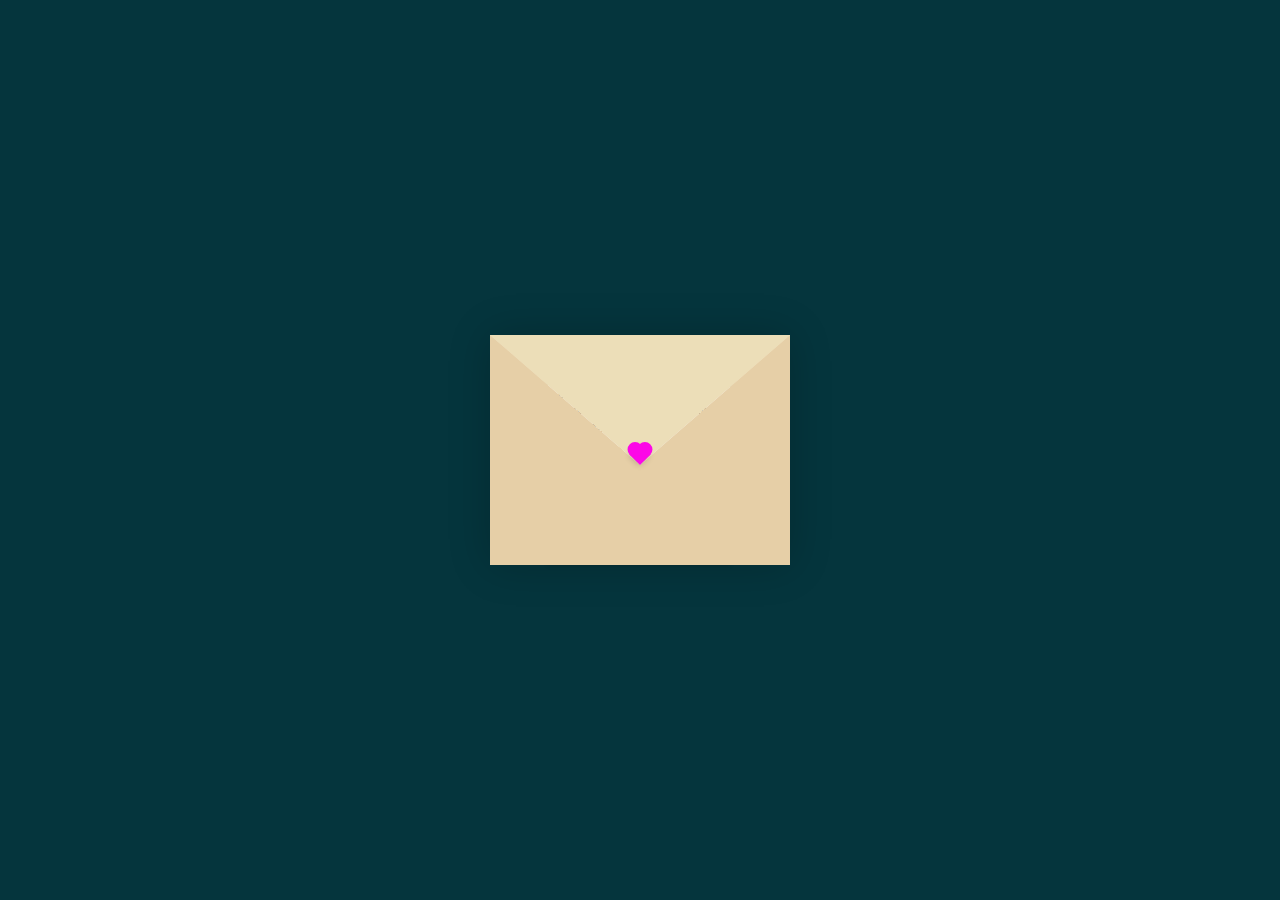
<file: index.html>
<!DOCTYPE html>
<html lang="pt-BR">
<head>
    <meta charset="UTF-8">
    <meta http-equiv="X-UA-Compatible" content="IE=edge">
    <meta name="viewport" content="width=device-width, initial-scale=1.0">
    <title>Flores</title>
    <link rel="stylesheet" href="./style.css">
</head>
<body>
    <div class="container">
        <div class="envelope-wrapper">
            <div class="envelope">
                <div class="letter">
                    <div class="text">
                        <strong>Flores</strong>
                        <p>
                            Das flores, você é a mais bonita. Preparei estas especialmente para você e espero que goste.

                        </p>
                        <a href="flower.html">Clique aqui 😊</a>
                    </div>
                </div>
            </div>
            <div class="heart"></div>
        </div>
    </div>
    <script>
        const envelope = document.querySelector('.envelope-wrapper');
        envelope.addEventListener('click', () => {
            envelope.classList.toggle('flap');
        });
    </script>
</body>
</html>
</file>
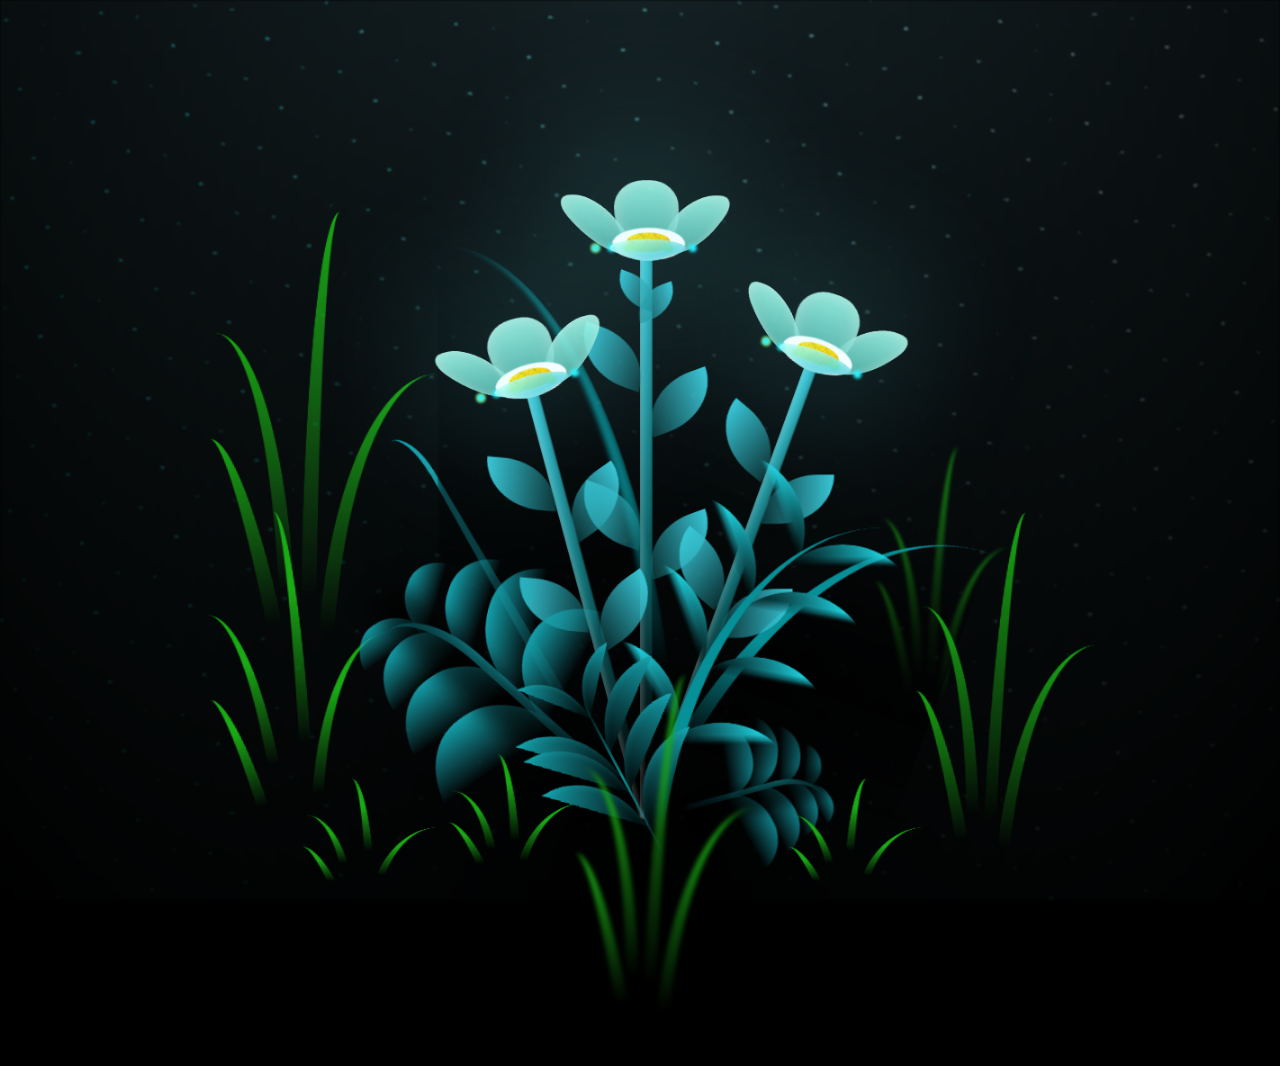
<file: flower.html>
<!DOCTYPE html>
<html lang="en">
<head>
  <meta charset="UTF-8">
  <meta http-equiv="X-UA-Compatible" content="IE=edge">
  <meta name="viewport" content="width=device-width, initial-scale=1.0">
  <link rel="stylesheet" href="css/main.css">
  <link rel="icon" href="img/wave.gif" type="image/x-icon">
  <title>Flores </title>
  <style>
    body {
      margin: 0;
      padding: 0;
      overflow: hidden;
    }
  </style>
</head>

<body class="container">
  <div class="night"></div>
  <div class="flowers">
    <div class="flower flower--1">
      <div class="flower__leafs flower__leafs--1">
        <div class="flower__leaf flower__leaf--1"></div>
        <div class="flower__leaf flower__leaf--2"></div>
        <div class="flower__leaf flower__leaf--3"></div>
        <div class="flower__leaf flower__leaf--4"></div>
        <div class="flower__white-circle"></div>

        <div class="flower__light flower__light--1"></div>
        <div class="flower__light flower__light--2"></div>
        <div class="flower__light flower__light--3"></div>
        <div class="flower__light flower__light--4"></div>
        <div class="flower__light flower__light--5"></div>
        <div class="flower__light flower__light--6"></div>
        <div class="flower__light flower__light--7"></div>
        <div class="flower__light flower__light--8"></div>

      </div>
      <div class="flower__line">
        <div class="flower__line__leaf flower__line__leaf--1"></div>
        <div class="flower__line__leaf flower__line__leaf--2"></div>
        <div class="flower__line__leaf flower__line__leaf--3"></div>
        <div class="flower__line__leaf flower__line__leaf--4"></div>
        <div class="flower__line__leaf flower__line__leaf--5"></div>
        <div class="flower__line__leaf flower__line__leaf--6"></div>
      </div>
    </div>

    <div class="flower flower--2">
      <div class="flower__leafs flower__leafs--2">
        <div class="flower__leaf flower__leaf--1"></div>
        <div class="flower__leaf flower__leaf--2"></div>
        <div class="flower__leaf flower__leaf--3"></div>
        <div class="flower__leaf flower__leaf--4"></div>
        <div class="flower__white-circle"></div>

        <div class="flower__light flower__light--1"></div>
        <div class="flower__light flower__light--2"></div>
        <div class="flower__light flower__light--3"></div>
        <div class="flower__light flower__light--4"></div>
        <div class="flower__light flower__light--5"></div>
        <div class="flower__light flower__light--6"></div>
        <div class="flower__light flower__light--7"></div>
        <div class="flower__light flower__light--8"></div>

      </div>
      <div class="flower__line">
        <div class="flower__line__leaf flower__line__leaf--1"></div>
        <div class="flower__line__leaf flower__line__leaf--2"></div>
        <div class="flower__line__leaf flower__line__leaf--3"></div>
        <div class="flower__line__leaf flower__line__leaf--4"></div>
      </div>
    </div>

    <div class="flower flower--3">
      <div class="flower__leafs flower__leafs--3">
        <div class="flower__leaf flower__leaf--1"></div>
        <div class="flower__leaf flower__leaf--2"></div>
        <div class="flower__leaf flower__leaf--3"></div>
        <div class="flower__leaf flower__leaf--4"></div>
        <div class="flower__white-circle"></div>

        <div class="flower__light flower__light--1"></div>
        <div class="flower__light flower__light--2"></div>
        <div class="flower__light flower__light--3"></div>
        <div class="flower__light flower__light--4"></div>
        <div class="flower__light flower__light--5"></div>
        <div class="flower__light flower__light--6"></div>
        <div class="flower__light flower__light--7"></div>
        <div class="flower__light flower__light--8"></div>

      </div>
      <div class="flower__line">
        <div class="flower__line__leaf flower__line__leaf--1"></div>
        <div class="flower__line__leaf flower__line__leaf--2"></div>
        <div class="flower__line__leaf flower__line__leaf--3"></div>
        <div class="flower__line__leaf flower__line__leaf--4"></div>
      </div>
    </div>

    <div class="grow-ans" style="--d:1.2s">
      <div class="flower__g-long">
        <div class="flower__g-long__top"></div>
        <div class="flower__g-long__bottom"></div>
      </div>
    </div>

    <div class="growing-grass">
      <div class="flower__grass flower__grass--1">
        <div class="flower__grass--top"></div>
        <div class="flower__grass--bottom"></div>
        <div class="flower__grass__leaf flower__grass__leaf--1"></div>
        <div class="flower__grass__leaf flower__grass__leaf--2"></div>
        <div class="flower__grass__leaf flower__grass__leaf--3"></div>
        <div class="flower__grass__leaf flower__grass__leaf--4"></div>
        <div class="flower__grass__leaf flower__grass__leaf--5"></div>
        <div class="flower__grass__leaf flower__grass__leaf--6"></div>
        <div class="flower__grass__leaf flower__grass__leaf--7"></div>
        <div class="flower__grass__leaf flower__grass__leaf--8"></div>
        <div class="flower__grass__overlay"></div>
      </div>
    </div>

    <div class="growing-grass">
      <div class="flower__grass flower__grass--2">
        <div class="flower__grass--top"></div>
        <div class="flower__grass--bottom"></div>
        <div class="flower__grass__leaf flower__grass__leaf--1"></div>
        <div class="flower__grass__leaf flower__grass__leaf--2"></div>
        <div class="flower__grass__leaf flower__grass__leaf--3"></div>
        <div class="flower__grass__leaf flower__grass__leaf--4"></div>
        <div class="flower__grass__leaf flower__grass__leaf--5"></div>
        <div class="flower__grass__leaf flower__grass__leaf--6"></div>
        <div class="flower__grass__leaf flower__grass__leaf--7"></div>
        <div class="flower__grass__leaf flower__grass__leaf--8"></div>
        <div class="flower__grass__overlay"></div>
      </div>
    </div>

    <div class="grow-ans" style="--d:2.4s">
      <div class="flower__g-right flower__g-right--1">
        <div class="leaf"></div>
      </div>
    </div>

    <div class="grow-ans" style="--d:2.8s">
      <div class="flower__g-right flower__g-right--2">
        <div class="leaf"></div>
      </div>
    </div>

    <div class="grow-ans" style="--d:2.8s">
      <div class="flower__g-front">
        <div class="flower__g-front__leaf-wrapper flower__g-front__leaf-wrapper--1">
          <div class="flower__g-front__leaf"></div>
        </div>
        <div class="flower__g-front__leaf-wrapper flower__g-front__leaf-wrapper--2">
          <div class="flower__g-front__leaf"></div>
        </div>
        <div class="flower__g-front__leaf-wrapper flower__g-front__leaf-wrapper--3">
          <div class="flower__g-front__leaf"></div>
        </div>
        <div class="flower__g-front__leaf-wrapper flower__g-front__leaf-wrapper


        --4">
          <div class="flower__g-front__leaf"></div>
        </div>
        <div class="flower__g-front__leaf-wrapper flower__g-front__leaf-wrapper--5">
          <div class="flower__g-front__leaf"></div>
        </div>
        <div class="flower__g-front__leaf-wrapper flower__g-front__leaf-wrapper--6">
          <div class="flower__g-front__leaf"></div>
        </div>
        <div class="flower__g-front__leaf-wrapper flower__g-front__leaf-wrapper--7">
          <div class="flower__g-front__leaf"></div>
        </div>
        <div class="flower__g-front__leaf-wrapper flower__g-front__leaf-wrapper--8">
          <div class="flower__g-front__leaf"></div>
        </div>
        <div class="flower__g-front__line"></div>
      </div>
    </div>

    <div class="grow-ans" style="--d:3.2s">
      <div class="flower__g-fr">
        <div class="leaf"></div>
        <div class="flower__g-fr__leaf flower__g-fr__leaf--1"></div>
        <div class="flower__g-fr__leaf flower__g-fr__leaf--2"></div>
        <div class="flower__g-fr__leaf flower__g-fr__leaf--3"></div>
        <div class="flower__g-fr__leaf flower__g-fr__leaf--4"></div>
        <div class="flower__g-fr__leaf flower__g-fr__leaf--5"></div>
        <div class="flower__g-fr__leaf flower__g-fr__leaf--6"></div>
        <div class="flower__g-fr__leaf flower__g-fr__leaf--7"></div>
        <div class="flower__g-fr__leaf flower__g-fr__leaf--8"></div>
      </div>
    </div>

    <div class="long-g long-g--0">
      <div class="grow-ans" style="--d:3s">
        <div class="leaf leaf--0"></div>
      </div>
      <div class="grow-ans" style="--d:2.2s">
        <div class="leaf leaf--1"></div>
      </div>
      <div class="grow-ans" style="--d:3.4s">
        <div class="leaf leaf--2"></div>
      </div>
      <div class="grow-ans" style="--d:3.6s">
        <div class="leaf leaf--3"></div>
      </div>
    </div>

    <div class="long-g long-g--1">
      <div class="grow-ans" style="--d:3.6s">
        <div class="leaf leaf--0"></div>
      </div>
      <div class="grow-ans" style="--d:3.8s">
        <div class="leaf leaf--1"></div>
      </div>
      <div class="grow-ans" style="--d:4s">
        <div class="leaf leaf--2"></div>
      </div>
      <div class="grow-ans" style="--d:4.2s">
        <div class="leaf leaf--3"></div>
      </div>
    </div>

    <div class="long-g long-g--2">
      <div class="grow-ans" style="--d:4s">
        <div class="leaf leaf--0"></div>
      </div>
      <div class="grow-ans" style="--d:4.2s">
        <div class="leaf leaf--1"></div>
      </div>
      <div class="grow-ans" style="--d:4.4s">
        <div class="leaf leaf--2"></div>
      </div>
      <div class="grow-ans" style="--d:4.6s">
        <div class="leaf leaf--3"></div>
      </div>
    </div>

    <div class="long-g long-g--3">
      <div class="grow-ans" style="--d:4s">
        <div class="leaf leaf--0"></div>
      </div>
      <div class="grow-ans" style="--d:4.2s">
        <div class="leaf leaf--1"></div>
      </div>
      <div class="grow-ans" style="--d:3s">
        <div class="leaf leaf--2"></div>
      </div>
      <div class="grow-ans" style="--d:3.6s">
        <div class="leaf leaf--3"></div>
      </div>
    </div>

    <div class="long-g long-g--4">
      <div class="grow-ans" style="--d:4s">
        <div class="leaf leaf--0"></div>
      </div>
      <div class="grow-ans" style="--d:4.2s">
        <div class="leaf leaf--1"></div>
      </div>
      <div class="grow-ans" style="--d:3s">
        <div class="leaf leaf--2"></div>
      </div>
      <div class="grow-ans" style="--d:3.6s">
        <div class="leaf leaf--3"></div>
      </div>
    </div>

    <div class="long-g long-g--5">
      <div class="grow-ans" style="--d:4s">
        <div class="leaf leaf--0"></div>
      </div>
      <div class="grow-ans" style="--d:4.2s">
        <div class="leaf leaf--1"></div>
      </div>
      <div class="grow-ans" style="--d:3s">
        <div class="leaf leaf--2"></div>
      </div>
      <div class="grow-ans" style="--d:3.6s">
        <div class="leaf leaf--3"></div>
      </div>
    </div>

    <div class="long-g long-g--6">
      <div class="grow-ans" style="--d:4.2s">
        <div class="leaf leaf--0"></div>
      </div>
      <div class="grow-ans" style="--d:4.4s">
        <div class="leaf leaf--1"></div>
      </div>
      <div class="grow-ans" style="--d:4.6s">
        <div class="leaf leaf--2"></div>
      </div>
      <div class="grow-ans" style="--d:4.8s">
        <div class="leaf leaf--3"></div>
      </div>
    </div>

    <div class="long-g long-g--7">
      <div class="grow-ans" style="--d:3s">
        <div class="leaf leaf--0"></div>
      </div>
      <div class="grow-ans" style="--d:3.2s">
        <div class="leaf leaf--1"></div>
      </div>
      <div class="grow-ans" style="--d:3.5s">
        <div class="leaf leaf--2"></div>
      </div>
      <div class="grow-ans" style="--d:3.6s">
        <div class="leaf leaf--3"></div>
      </div>
    </div>
  </div>

  <!-- Início do áudio -->
  <audio id="background-music" autoplay loop>
    <source src="./flo.mp3" type="audio/mp3">
    Audio nao suportado
  </audio>
  <!-- Fim do áudio -->

  <script src="main.js"></script>
</body>
</html>
</file>
<file: style.css>
:root{
    --primary: #fff;
    --bg-color: rgb(5, 53, 61);
    --bg-envelope-color: #f5edd1;
    --envelope-tab: #ecdeb8;
    --envelope-cover: #e6cfa7;
    --shadow-color: rgba(0, 0, 0, 0.2);
    --txt-color: #444;
    --heart-color: rgb(252, 8, 231);
  }
  body{
    margin: 0;
    padding: 0;
    box-sizing: border-box;
    background: var(--bg-color);
    display: flex;
    align-items: center;
    justify-content: center;
  }
  .container {
    height: 100vh;
    display: grid;
    place-items: center;
  }
  .container > .envelope-wrapper {
    background: var(--bg-envelope-color);
    box-shadow: 0 0 40px var(--shadow-color);
  }
  .envelope-wrapper > .envelope {
    position: relative;
    width: 300px;
    height: 230px;
  }
  .envelope-wrapper > .envelope::before {
    content: "";
    position: absolute;
    top: 0;
    z-index: 2;
    border-top: 130px solid var(--envelope-tab);
    border-right: 150px solid transparent;
    border-left: 150px solid transparent;
    transform-origin: top;
    transition: all 0.5s ease-in-out 0.7s;
  }
  .envelope-wrapper > .envelope::after {
    content: "";
    position: absolute;
    z-index: 2;
    width: 0px;
    height: 0px;
    border-top: 130px solid transparent;
    border-right: 150px solid var(--envelope-cover);
    border-bottom: 100px solid var(--envelope-cover);
    border-left: 150px solid var(--envelope-cover);
  }
  .envelope > .letter {
    position: absolute;
    right: 20%;
    bottom: 0;
    width: 54%;
    height: 80%;
    background: var(--primary);
    text-align: center;
    transition: all 1s ease-in-out;
    box-shadow: 0 0 5px var(--shadow-color);
    padding: 20px 10px;
  }
  
  .envelope > .letter > .text {
    font-family: 'Gill Sans', 'Gill Sans MT', Calibri, 'Trebuchet MS', sans-serif;
    color: var(--txt-color);
    text-align: left;
    font-size: 10px;
  }
  .heart {
    position: absolute;
    top: 50%;
    left: 50%;
    width: 15px;
    height: 15px;
    background: var(--heart-color);
    z-index: 2;
    transform: translate(-50%, -20%) rotate(45deg);
    transition: transform 0.5s ease-in-out 1s;
    box-shadow: 0 1px 6px var(--shadow-color);
    cursor: pointer;
  }
  .heart:before, 
  .heart:after {
    content: "";
    position: absolute;
    width: 15px;
    height: 15px;
    background-color: var(--heart-color);
    border-radius: 50%;
  }
  .heart:before {
    top: -7.5px;
  }
  .heart:after {
    right: 7.5px;
  }
  .flap > .envelope:before {
    transform: rotateX(180deg);
    z-index: 0;
  }
  .flap > .envelope > .letter {
    bottom: 100px;
    transform: scale(1.5);
    transition-delay: 1s;
    overflow-y: auto;
    transform: translate(0, 0) scale(1.5); /* aumenta o tamanho da carta ao abrir o envelope */
    z-index: 6;
  
  }
  
  .flap > .heart {
    transform: rotate(90deg);
    transition-delay: 0.4s;
    
  }

  .letter {
    background-color: #fff;
    padding: 20px;
    text-align: justify;
    font-family: Arial, sans-serif;
    font-size: 12px;
    line-height: 1.6;
    height: 100%; /* define a altura da carta */
    overflow-y: auto; /* adiciona uma barra de rolagem vertical */
  
    
  }

  .flap > .letter {
    transform: translateY(-200%); /* move a carta totalmente para fora do envelope */
    z-index: 5;
}
</file>
<file: css/main.css>
*,
*::after,
*::before {
  padding: 0;
  margin: 0;
  box-sizing: border-box;
}

:root {
  --dark-color: #000;
}

body {
  display: flex;
  align-items: flex-end;
  justify-content: center;
  min-height: 100vh;
  background-color: var(--dark-color);
  overflow: hidden;
  perspective: 1000px;
}

.night {
  position: fixed;
  left: 50%;
  top: 0;
  transform: translateX(-50%);
  width: 100%;
  height: 100%;
  filter: blur(0.1vmin);
  background-image: radial-gradient(ellipse at top, transparent 0%, var(--dark-color)), radial-gradient(ellipse at bottom, var(--dark-color), rgba(145, 233, 255, 0.2)), repeating-linear-gradient(220deg, rgb(0, 0, 0) 0px, rgb(0, 0, 0) 19px, transparent 19px, transparent 22px), repeating-linear-gradient(189deg, rgb(0, 0, 0) 0px, rgb(0, 0, 0) 19px, transparent 19px, transparent 22px), repeating-linear-gradient(148deg, rgb(0, 0, 0) 0px, rgb(0, 0, 0) 19px, transparent 19px, transparent 22px), linear-gradient(90deg, rgb(0, 255, 250), rgb(240, 240, 240));
}

.flowers {
  position: relative;
  transform: scale(0.9);
}

.flower {
  position: absolute;
  bottom: 10vmin;
  transform-origin: bottom center;
  z-index: 10;
  --fl-speed: 0.8s;
}
.flower--1 {
  -webkit-animation: moving-flower-1 4s linear infinite;
          animation: moving-flower-1 4s linear infinite;
}
.flower--1 .flower__line {
  height: 70vmin;
  -webkit-animation-delay: 0.3s;
          animation-delay: 0.3s;
}
.flower--1 .flower__line__leaf--1 {
  -webkit-animation: blooming-leaf-right var(--fl-speed) 1.6s backwards;
          animation: blooming-leaf-right var(--fl-speed) 1.6s backwards;
}
.flower--1 .flower__line__leaf--2 {
  -webkit-animation: blooming-leaf-right var(--fl-speed) 1.4s backwards;
          animation: blooming-leaf-right var(--fl-speed) 1.4s backwards;
}
.flower--1 .flower__line__leaf--3 {
  -webkit-animation: blooming-leaf-left var(--fl-speed) 1.2s backwards;
          animation: blooming-leaf-left var(--fl-speed) 1.2s backwards;
}
.flower--1 .flower__line__leaf--4 {
  -webkit-animation: blooming-leaf-left var(--fl-speed) 1s backwards;
          animation: blooming-leaf-left var(--fl-speed) 1s backwards;
}
.flower--1 .flower__line__leaf--5 {
  -webkit-animation: blooming-leaf-right var(--fl-speed) 1.8s backwards;
          animation: blooming-leaf-right var(--fl-speed) 1.8s backwards;
}
.flower--1 .flower__line__leaf--6 {
  -webkit-animation: blooming-leaf-left var(--fl-speed) 2s backwards;
          animation: blooming-leaf-left var(--fl-speed) 2s backwards;
}
.flower--2 {
  left: 50%;
  transform: rotate(20deg);
  -webkit-animation: moving-flower-2 4s linear infinite;
          animation: moving-flower-2 4s linear infinite;
}
.flower--2 .flower__line {
  height: 60vmin;
  -webkit-animation-delay: 0.6s;
          animation-delay: 0.6s;
}
.flower--2 .flower__line__leaf--1 {
  -webkit-animation: blooming-leaf-right var(--fl-speed) 1.9s backwards;
          animation: blooming-leaf-right var(--fl-speed) 1.9s backwards;
}
.flower--2 .flower__line__leaf--2 {
  -webkit-animation: blooming-leaf-right var(--fl-speed) 1.7s backwards;
          animation: blooming-leaf-right var(--fl-speed) 1.7s backwards;
}
.flower--2 .flower__line__leaf--3 {
  -webkit-animation: blooming-leaf-left var(--fl-speed) 1.5s backwards;
          animation: blooming-leaf-left var(--fl-speed) 1.5s backwards;
}
.flower--2 .flower__line__leaf--4 {
  -webkit-animation: blooming-leaf-left var(--fl-speed) 1.3s backwards;
          animation: blooming-leaf-left var(--fl-speed) 1.3s backwards;
}
.flower--3 {
  left: 50%;
  transform: rotate(-15deg);
  -webkit-animation: moving-flower-3 4s linear infinite;
          animation: moving-flower-3 4s linear infinite;
}
.flower--3 .flower__line {
  -webkit-animation-delay: 0.9s;
          animation-delay: 0.9s;
}
.flower--3 .flower__line__leaf--1 {
  -webkit-animation: blooming-leaf-right var(--fl-speed) 2.5s backwards;
          animation: blooming-leaf-right var(--fl-speed) 2.5s backwards;
}
.flower--3 .flower__line__leaf--2 {
  -webkit-animation: blooming-leaf-right var(--fl-speed) 2.3s backwards;
          animation: blooming-leaf-right var(--fl-speed) 2.3s backwards;
}
.flower--3 .flower__line__leaf--3 {
  -webkit-animation: blooming-leaf-left var(--fl-speed) 2.1s backwards;
          animation: blooming-leaf-left var(--fl-speed) 2.1s backwards;
}
.flower--3 .flower__line__leaf--4 {
  -webkit-animation: blooming-leaf-left var(--fl-speed) 1.9s backwards;
          animation: blooming-leaf-left var(--fl-speed) 1.9s backwards;
}
.flower__leafs {
  position: relative;
  -webkit-animation: blooming-flower 2s backwards;
          animation: blooming-flower 2s backwards;
}
.flower__leafs--1 {
  -webkit-animation-delay: 1.1s;
          animation-delay: 1.1s;
}
.flower__leafs--2 {
  -webkit-animation-delay: 1.4s;
          animation-delay: 1.4s;
}
.flower__leafs--3 {
  -webkit-animation-delay: 1.7s;
          animation-delay: 1.7s;
}
.flower__leafs::after {
  content: "";
  position: absolute;
  left: 0;
  top: 0;
  transform: translate(-50%, -100%);
  width: 8vmin;
  height: 8vmin;
  background-color: #6bf0ff;
  filter: blur(10vmin);
}
.flower__leaf {
  position: absolute;
  bottom: 0;
  left: 50%;
  width: 8vmin;
  height: 11vmin;
  border-radius: 51% 49% 47% 53%/44% 45% 55% 69%;
  background-color: #a7ffee;
  background-image: linear-gradient(to top, #54b8aa, #a7ffee);
  transform-origin: bottom center;
  opacity: 0.9;
  box-shadow: inset 0 0 2vmin rgba(255, 255, 255, 0.5);
}
.flower__leaf--1 {
  transform: translate(-10%, 1%) rotateY(40deg) rotateX(-50deg);
}
.flower__leaf--2 {
  transform: translate(-50%, -4%) rotateX(40deg);
}
.flower__leaf--3 {
  transform: translate(-90%, 0%) rotateY(45deg) rotateX(50deg);
}
.flower__leaf--4 {
  width: 8vmin;
  height: 8vmin;
  transform-origin: bottom left;
  border-radius: 4vmin 10vmin 4vmin 4vmin;
  transform: translate(0%, 18%) rotateX(70deg) rotate(-43deg);
  background-image: linear-gradient(to top, #39c6d6, #a7ffee);
  z-index: 1;
  opacity: 0.8;
}
.flower__white-circle {
  position: absolute;
  left: -3.5vmin;
  top: -3vmin;
  width: 9vmin;
  height: 4vmin;
  border-radius: 50%;
  background-color: #fff;
}
.flower__white-circle::after {
  content: "";
  position: absolute;
  left: 50%;
  top: 45%;
  transform: translate(-50%, -50%);
  width: 60%;
  height: 60%;
  border-radius: inherit;
  background-image: repeating-linear-gradient(135deg, rgba(0, 0, 0, 0.03) 0px, rgba(0, 0, 0, 0.03) 1px, transparent 1px, transparent 12px), repeating-linear-gradient(45deg, rgba(0, 0, 0, 0.03) 0px, rgba(0, 0, 0, 0.03) 1px, transparent 1px, transparent 12px), repeating-linear-gradient(67.5deg, rgba(0, 0, 0, 0.03) 0px, rgba(0, 0, 0, 0.03) 1px, transparent 1px, transparent 12px), repeating-linear-gradient(135deg, rgba(0, 0, 0, 0.03) 0px, rgba(0, 0, 0, 0.03) 1px, transparent 1px, transparent 12px), repeating-linear-gradient(45deg, rgba(0, 0, 0, 0.03) 0px, rgba(0, 0, 0, 0.03) 1px, transparent 1px, transparent 12px), repeating-linear-gradient(112.5deg, rgba(0, 0, 0, 0.03) 0px, rgba(0, 0, 0, 0.03) 1px, transparent 1px, transparent 12px), repeating-linear-gradient(112.5deg, rgba(0, 0, 0, 0.03) 0px, rgba(0, 0, 0, 0.03) 1px, transparent 1px, transparent 12px), repeating-linear-gradient(45deg, rgba(0, 0, 0, 0.03) 0px, rgba(0, 0, 0, 0.03) 1px, transparent 1px, transparent 12px), repeating-linear-gradient(22.5deg, rgba(0, 0, 0, 0.03) 0px, rgba(0, 0, 0, 0.03) 1px, transparent 1px, transparent 12px), repeating-linear-gradient(45deg, rgba(0, 0, 0, 0.03) 0px, rgba(0, 0, 0, 0.03) 1px, transparent 1px, transparent 12px), repeating-linear-gradient(22.5deg, rgba(0, 0, 0, 0.03) 0px, rgba(0, 0, 0, 0.03) 1px, transparent 1px, transparent 12px), repeating-linear-gradient(135deg, rgba(0, 0, 0, 0.03) 0px, rgba(0, 0, 0, 0.03) 1px, transparent 1px, transparent 12px), repeating-linear-gradient(157.5deg, rgba(0, 0, 0, 0.03) 0px, rgba(0, 0, 0, 0.03) 1px, transparent 1px, transparent 12px), repeating-linear-gradient(67.5deg, rgba(0, 0, 0, 0.03) 0px, rgba(0, 0, 0, 0.03) 1px, transparent 1px, transparent 12px), repeating-linear-gradient(67.5deg, rgba(0, 0, 0, 0.03) 0px, rgba(0, 0, 0, 0.03) 1px, transparent 1px, transparent 12px), linear-gradient(90deg, rgb(255, 235, 18), rgb(255, 206, 0));
}
.flower__line {
  height: 55vmin;
  width: 1.5vmin;
  background-image: linear-gradient(to left, rgba(0, 0, 0, 0.2), transparent, rgba(255, 255, 255, 0.2)), linear-gradient(to top, transparent 10%, #14757a, #39c6d6);
  box-shadow: inset 0 0 2px rgba(0, 0, 0, 0.5);
  -webkit-animation: grow-flower-tree 4s backwards;
          animation: grow-flower-tree 4s backwards;
}
.flower__line__leaf {
  --w: 7vmin;
  --h: calc(var(--w) + 2vmin);
  position: absolute;
  top: 20%;
  left: 90%;
  width: var(--w);
  height: var(--h);
  border-top-right-radius: var(--h);
  border-bottom-left-radius: var(--h);
  background-image: linear-gradient(to top, rgba(20, 117, 122, 0.4), #39c6d6);
}
.flower__line__leaf--1 {
  transform: rotate(70deg) rotateY(30deg);
}
.flower__line__leaf--2 {
  top: 45%;
  transform: rotate(70deg) rotateY(30deg);
}
.flower__line__leaf--3, .flower__line__leaf--4, .flower__line__leaf--6 {
  border-top-right-radius: 0;
  border-bottom-left-radius: 0;
  border-top-left-radius: var(--h);
  border-bottom-right-radius: var(--h);
  left: -460%;
  top: 12%;
  transform: rotate(-70deg) rotateY(30deg);
}
.flower__line__leaf--4 {
  top: 40%;
}
.flower__line__leaf--5 {
  top: 0;
  transform-origin: left;
  transform: rotate(70deg) rotateY(30deg) scale(0.6);
}
.flower__line__leaf--6 {
  top: -2%;
  left: -450%;
  transform-origin: right;
  transform: rotate(-70deg) rotateY(30deg) scale(0.6);
}
.flower__light {
  position: absolute;
  bottom: 0vmin;
  width: 1vmin;
  height: 1vmin;
  background-color: rgb(255, 251, 0);
  border-radius: 50%;
  filter: blur(0.2vmin);
  -webkit-animation: light-ans 4s linear infinite backwards;
          animation: light-ans 4s linear infinite backwards;
}
.flower__light:nth-child(odd) {
  background-color: #23f0ff;
}
.flower__light--1 {
  left: -2vmin;
  -webkit-animation-delay: 1s;
          animation-delay: 1s;
}
.flower__light--2 {
  left: 3vmin;
  -webkit-animation-delay: 0.5s;
          animation-delay: 0.5s;
}
.flower__light--3 {
  left: -6vmin;
  -webkit-animation-delay: 0.3s;
          animation-delay: 0.3s;
}
.flower__light--4 {
  left: 6vmin;
  -webkit-animation-delay: 0.9s;
          animation-delay: 0.9s;
}
.flower__light--5 {
  left: -1vmin;
  -webkit-animation-delay: 1.5s;
          animation-delay: 1.5s;
}
.flower__light--6 {
  left: -4vmin;
  -webkit-animation-delay: 3s;
          animation-delay: 3s;
}
.flower__light--7 {
  left: 3vmin;
  -webkit-animation-delay: 2s;
          animation-delay: 2s;
}
.flower__light--8 {
  left: -6vmin;
  -webkit-animation-delay: 3.5s;
          animation-delay: 3.5s;
}
.flower__grass {
  --c: #159faa;
  --line-w: 1.5vmin;
  position: absolute;
  bottom: 12vmin;
  left: -7vmin;
  display: flex;
  flex-direction: column;
  align-items: flex-end;
  z-index: 20;
  transform-origin: bottom center;
  transform: rotate(-48deg) rotateY(40deg);
}
.flower__grass--1 {
  -webkit-animation: moving-grass 2s linear infinite;
          animation: moving-grass 2s linear infinite;
}
.flower__grass--2 {
  left: 2vmin;
  bottom: 10vmin;
  transform: scale(0.5) rotate(75deg) rotateX(10deg) rotateY(-200deg);
  opacity: 0.8;
  z-index: 0;
  -webkit-animation: moving-grass--2 1.5s linear infinite;
          animation: moving-grass--2 1.5s linear infinite;
}
.flower__grass--top {
  width: 7vmin;
  height: 10vmin;
  border-top-right-radius: 100%;
  border-right: var(--line-w) solid var(--c);
  transform-origin: bottom center;
  transform: rotate(-2deg);
}
.flower__grass--bottom {
  margin-top: -2px;
  width: var(--line-w);
  height: 25vmin;
  background-image: linear-gradient(to top, transparent, var(--c));
}
.flower__grass__leaf {
  --size: 10vmin;
  position: absolute;
  width: calc(var(--size) * 2.1);
  height: var(--size);
  border-top-left-radius: var(--size);
  border-top-right-radius: var(--size);
  background-image: linear-gradient(to top, transparent, transparent 30%, var(--c));
  z-index: 100;
}
.flower__grass__leaf--1 {
  top: -6%;
  left: 30%;
  --size: 6vmin;
  transform: rotate(-20deg);
  -webkit-animation: growing-grass-ans--1 2s 2.6s backwards;
          animation: growing-grass-ans--1 2s 2.6s backwards;
}
@-webkit-keyframes growing-grass-ans--1 {
  0% {
    transform-origin: bottom left;
    transform: rotate(-20deg) scale(0);
  }
}
@keyframes growing-grass-ans--1 {
  0% {
    transform-origin: bottom left;
    transform: rotate(-20deg) scale(0);
  }
}
.flower__grass__leaf--2 {
  top: -5%;
  left: -110%;
  --size: 6vmin;
  transform: rotate(10deg);
  -webkit-animation: growing-grass-ans--2 2s 2.4s linear backwards;
          animation: growing-grass-ans--2 2s 2.4s linear backwards;
}
@-webkit-keyframes growing-grass-ans--2 {
  0% {
    transform-origin: bottom right;
    transform: rotate(10deg) scale(0);
  }
}
@keyframes growing-grass-ans--2 {
  0% {
    transform-origin: bottom right;
    transform: rotate(10deg) scale(0);
  }
}
.flower__grass__leaf--3 {
  top: 5%;
  left: 60%;
  --size: 8vmin;
  transform: rotate(-18deg) rotateX(-20deg);
  -webkit-animation: growing-grass-ans--3 2s 2.2s linear backwards;
          animation: growing-grass-ans--3 2s 2.2s linear backwards;
}
@-webkit-keyframes growing-grass-ans--3 {
  0% {
    transform-origin: bottom left;
    transform: rotate(-18deg) rotateX(-20deg) scale(0);
  }
}
@keyframes growing-grass-ans--3 {
  0% {
    transform-origin: bottom left;
    transform: rotate(-18deg) rotateX(-20deg) scale(0);
  }
}
.flower__grass__leaf--4 {
  top: 6%;
  left: -135%;
  --size: 8vmin;
  transform: rotate(2deg);
  -webkit-animation: growing-grass-ans--4 2s 2s linear backwards;
          animation: growing-grass-ans--4 2s 2s linear backwards;
}
@-webkit-keyframes growing-grass-ans--4 {
  0% {
    transform-origin: bottom right;
    transform: rotate(2deg) scale(0);
  }
}
@keyframes growing-grass-ans--4 {
  0% {
    transform-origin: bottom right;
    transform: rotate(2deg) scale(0);
  }
}
.flower__grass__leaf--5 {
  top: 20%;
  left: 60%;
  --size: 10vmin;
  transform: rotate(-24deg) rotateX(-20deg);
  -webkit-animation: growing-grass-ans--5 2s 1.8s linear backwards;
          animation: growing-grass-ans--5 2s 1.8s linear backwards;
}
@-webkit-keyframes growing-grass-ans--5 {
  0% {
    transform-origin: bottom left;
    transform: rotate(-24deg) rotateX(-20deg) scale(0);
  }
}
@keyframes growing-grass-ans--5 {
  0% {
    transform-origin: bottom left;
    transform: rotate(-24deg) rotateX(-20deg) scale(0);
  }
}
.flower__grass__leaf--6 {
  top: 22%;
  left: -180%;
  --size: 10vmin;
  transform: rotate(10deg);
  -webkit-animation: growing-grass-ans--6 2s 1.6s linear backwards;
          animation: growing-grass-ans--6 2s 1.6s linear backwards;
}
@-webkit-keyframes growing-grass-ans--6 {
  0% {
    transform-origin: bottom right;
    transform: rotate(10deg) scale(0);
  }
}
@keyframes growing-grass-ans--6 {
  0% {
    transform-origin: bottom right;
    transform: rotate(10deg) scale(0);
  }
}
.flower__grass__leaf--7 {
  top: 39%;
  left: 70%;
  --size: 10vmin;
  transform: rotate(-10deg);
  -webkit-animation: growing-grass-ans--7 2s 1.4s linear backwards;
          animation: growing-grass-ans--7 2s 1.4s linear backwards;
}
@-webkit-keyframes growing-grass-ans--7 {
  0% {
    transform-origin: bottom left;
    transform: rotate(-10deg) scale(0);
  }
}
@keyframes growing-grass-ans--7 {
  0% {
    transform-origin: bottom left;
    transform: rotate(-10deg) scale(0);
  }
}
.flower__grass__leaf--8 {
  top: 40%;
  left: -215%;
  --size: 11vmin;
  transform: rotate(10deg);
  -webkit-animation: growing-grass-ans--8 2s 1.2s linear backwards;
          animation: growing-grass-ans--8 2s 1.2s linear backwards;
}
@-webkit-keyframes growing-grass-ans--8 {
  0% {
    transform-origin: bottom right;
    transform: rotate(10deg) scale(0);
  }
}
@keyframes growing-grass-ans--8 {
  0% {
    transform-origin: bottom right;
    transform: rotate(10deg) scale(0);
  }
}
.flower__grass__overlay {
  position: absolute;
  top: -10%;
  right: 0%;
  width: 100%;
  height: 100%;
  background-color: rgba(0, 0, 0, 0.6);
  filter: blur(1.5vmin);
  z-index: 100;
}
.flower__g-long {
  --w: 2vmin;
  --h: 6vmin;
  --c: #159faa;
  position: absolute;
  bottom: 10vmin;
  left: -3vmin;
  transform-origin: bottom center;
  transform: rotate(-30deg) rotateY(-20deg);
  display: flex;
  flex-direction: column;
  align-items: flex-end;
  -webkit-animation: flower-g-long-ans 3s linear infinite;
          animation: flower-g-long-ans 3s linear infinite;
}
@-webkit-keyframes flower-g-long-ans {
  0%, 100% {
    transform: rotate(-30deg) rotateY(-20deg);
  }
  50% {
    transform: rotate(-32deg) rotateY(-20deg);
  }
}
@keyframes flower-g-long-ans {
  0%, 100% {
    transform: rotate(-30deg) rotateY(-20deg);
  }
  50% {
    transform: rotate(-32deg) rotateY(-20deg);
  }
}
.flower__g-long__top {
  top: calc(var(--h) * -1);
  width: calc(var(--w) + 1vmin);
  height: var(--h);
  border-top-right-radius: 100%;
  border-right: 0.7vmin solid var(--c);
  transform: translate(-0.7vmin, 1vmin);
}
.flower__g-long__bottom {
  width: var(--w);
  height: 50vmin;
  transform-origin: bottom center;
  background-image: linear-gradient(to top, transparent 30%, var(--c));
  box-shadow: inset 0 0 2px rgba(0, 0, 0, 0.5);
  -webkit-clip-path: polygon(35% 0, 65% 1%, 100% 100%, 0% 100%);
          clip-path: polygon(35% 0, 65% 1%, 100% 100%, 0% 100%);
}
.flower__g-right {
  position: absolute;
  bottom: 6vmin;
  left: -2vmin;
  transform-origin: bottom left;
  transform: rotate(20deg);
}
.flower__g-right .leaf {
  width: 30vmin;
  height: 50vmin;
  border-top-left-radius: 100%;
  border-left: 2vmin solid #079097;
  background-image: linear-gradient(to bottom, transparent, var(--dark-color) 60%);
  -webkit-mask-image: linear-gradient(to top, transparent 30%, #079097 60%);
}
.flower__g-right--1 {
  -webkit-animation: flower-g-right-ans 2.5s linear infinite;
          animation: flower-g-right-ans 2.5s linear infinite;
}
.flower__g-right--2 {
  left: 5vmin;
  transform: rotateY(-180deg);
  -webkit-animation: flower-g-right-ans--2 3s linear infinite;
          animation: flower-g-right-ans--2 3s linear infinite;
}
.flower__g-right--2 .leaf {
  height: 75vmin;
  filter: blur(0.3vmin);
  opacity: 0.8;
}
@-webkit-keyframes flower-g-right-ans {
  0%, 100% {
    transform: rotate(20deg);
  }
  50% {
    transform: rotate(24deg) rotateX(-20deg);
  }
}
@keyframes flower-g-right-ans {
  0%, 100% {
    transform: rotate(20deg);
  }
  50% {
    transform: rotate(24deg) rotateX(-20deg);
  }
}
@-webkit-keyframes flower-g-right-ans--2 {
  0%, 100% {
    transform: rotateY(-180deg) rotate(0deg) rotateX(-20deg);
  }
  50% {
    transform: rotateY(-180deg) rotate(6deg) rotateX(-20deg);
  }
}
@keyframes flower-g-right-ans--2 {
  0%, 100% {
    transform: rotateY(-180deg) rotate(0deg) rotateX(-20deg);
  }
  50% {
    transform: rotateY(-180deg) rotate(6deg) rotateX(-20deg);
  }
}
.flower__g-front {
  position: absolute;
  bottom: 6vmin;
  left: 2.5vmin;
  z-index: 100;
  transform-origin: bottom center;
  transform: rotate(-28deg) rotateY(30deg) scale(1.04);
  -webkit-animation: flower__g-front-ans 2s linear infinite;
          animation: flower__g-front-ans 2s linear infinite;
}
@-webkit-keyframes flower__g-front-ans {
  0%, 100% {
    transform: rotate(-28deg) rotateY(30deg) scale(1.04);
  }
  50% {
    transform: rotate(-35deg) rotateY(40deg) scale(1.04);
  }
}
@keyframes flower__g-front-ans {
  0%, 100% {
    transform: rotate(-28deg) rotateY(30deg) scale(1.04);
  }
  50% {
    transform: rotate(-35deg) rotateY(40deg) scale(1.04);
  }
}
.flower__g-front__line {
  width: 0.3vmin;
  height: 20vmin;
  background-image: linear-gradient(to top, transparent, #079097, transparent 100%);
  position: relative;
}
.flower__g-front__leaf-wrapper {
  position: absolute;
  top: 0;
  left: 0;
  transform-origin: bottom left;
  transform: rotate(10deg);
}
.flower__g-front__leaf-wrapper:nth-child(even) {
  left: 0vmin;
  transform: rotateY(-180deg) rotate(5deg);
  -webkit-animation: flower__g-front__leaf-left-ans 1s ease-in backwards;
          animation: flower__g-front__leaf-left-ans 1s ease-in backwards;
}
.flower__g-front__leaf-wrapper:nth-child(odd) {
  -webkit-animation: flower__g-front__leaf-ans 1s ease-in backwards;
          animation: flower__g-front__leaf-ans 1s ease-in backwards;
}
.flower__g-front__leaf-wrapper--1 {
  top: -8vmin;
  transform: scale(0.7);
  -webkit-animation: flower__g-front__leaf-ans 1s 5.5s ease-in backwards !important;
          animation: flower__g-front__leaf-ans 1s 5.5s ease-in backwards !important;
}
.flower__g-front__leaf-wrapper--2 {
  top: -8vmin;
  transform: rotateY(-180deg) scale(0.7) !important;
  -webkit-animation: flower__g-front__leaf-left-ans-2 1s 4.6s ease-in backwards !important;
          animation: flower__g-front__leaf-left-ans-2 1s 4.6s ease-in backwards !important;
}
.flower__g-front__leaf-wrapper--3 {
  top: -3vmin;
  -webkit-animation: flower__g-front__leaf-ans 1s 4.6s ease-in backwards;
          animation: flower__g-front__leaf-ans 1s 4.6s ease-in backwards;
}
.flower__g-front__leaf-wrapper--4 {
  top: -3vmin;
  transform: rotateY(-180deg) scale(0.9) !important;
  -webkit-animation: flower__g-front__leaf-left-ans-2 1s 4.6s ease-in backwards !important;
          animation: flower__g-front__leaf-left-ans-2 1s 4.6s ease-in backwards !important;
}
@-webkit-keyframes flower__g-front__leaf-left-ans-2 {
  0% {
    transform: rotateY(-180deg) scale(0);
  }
}
@keyframes flower__g-front__leaf-left-ans-2 {
  0% {
    transform: rotateY(-180deg) scale(0);
  }
}
.flower__g-front__leaf-wrapper--5, .flower__g-front__leaf-wrapper--6 {
  top: 2vmin;
}
.flower__g-front__leaf-wrapper--7, .flower__g-front__leaf-wrapper--8 {
  top: 6.5vmin;
}
.flower__g-front__leaf-wrapper--2 {
  -webkit-animation-delay: 5.2s !important;
          animation-delay: 5.2s !important;
}
.flower__g-front__leaf-wrapper--3 {
  -webkit-animation-delay: 4.9s !important;
          animation-delay: 4.9s !important;
}
.flower__g-front__leaf-wrapper--5 {
  -webkit-animation-delay: 4.3s !important;
          animation-delay: 4.3s !important;
}
.flower__g-front__leaf-wrapper--6 {
  -webkit-animation-delay: 4.1s !important;
          animation-delay: 4.1s !important;
}
.flower__g-front__leaf-wrapper--7 {
  -webkit-animation-delay: 3.8s !important;
          animation-delay: 3.8s !important;
}
.flower__g-front__leaf-wrapper--8 {
  -webkit-animation-delay: 3.5s !important;
          animation-delay: 3.5s !important;
}
@-webkit-keyframes flower__g-front__leaf-ans {
  0% {
    transform: rotate(10deg) scale(0);
  }
}
@keyframes flower__g-front__leaf-ans {
  0% {
    transform: rotate(10deg) scale(0);
  }
}
@-webkit-keyframes flower__g-front__leaf-left-ans {
  0% {
    transform: rotateY(-180deg) rotate(5deg) scale(0);
  }
}
@keyframes flower__g-front__leaf-left-ans {
  0% {
    transform: rotateY(-180deg) rotate(5deg) scale(0);
  }
}
.flower__g-front__leaf {
  width: 10vmin;
  height: 10vmin;
  border-radius: 100% 0% 0% 100%/100% 100% 0% 0%;
  box-shadow: inset 0 2px 1vmin hsla(184deg, 97%, 58%, 0.2);
  background-image: linear-gradient(to bottom left, transparent, var(--dark-color)), linear-gradient(to bottom right, #159faa 50%, transparent 50%, transparent);
  -webkit-mask-image: linear-gradient(to bottom right, #159faa 50%, transparent 50%, transparent);
  mask-image: linear-gradient(to bottom right, #159faa 50%, transparent 50%, transparent);
}
.flower__g-fr {
  position: absolute;
  bottom: -4vmin;
  left: vmin;
  transform-origin: bottom left;
  z-index: 10;
  -webkit-animation: flower__g-fr-ans 2s linear infinite;
          animation: flower__g-fr-ans 2s linear infinite;
}
@-webkit-keyframes flower__g-fr-ans {
  0%, 100% {
    transform: rotate(2deg);
  }
  50% {
    transform: rotate(4deg);
  }
}
@keyframes flower__g-fr-ans {
  0%, 100% {
    transform: rotate(2deg);
  }
  50% {
    transform: rotate(4deg);
  }
}
.flower__g-fr .leaf {
  width: 30vmin;
  height: 50vmin;
  border-top-left-radius: 100%;
  border-left: 2vmin solid #079097;
  -webkit-mask-image: linear-gradient(to top, transparent 25%, #079097 50%);
  position: relative;
  z-index: 1;
}
.flower__g-fr__leaf {
  position: absolute;
  top: 0;
  left: 0;
  width: 10vmin;
  height: 10vmin;
  border-radius: 100% 0% 0% 100%/100% 100% 0% 0%;
  box-shadow: inset 0 2px 1vmin hsla(184deg, 97%, 58%, 0.2);
  background-image: linear-gradient(to bottom left, transparent, var(--dark-color) 98%), linear-gradient(to bottom right, #23f0ff 45%, transparent 50%, transparent);
  -webkit-mask-image: linear-gradient(135deg, #159faa 40%, transparent 50%, transparent);
}
.flower__g-fr__leaf--1 {
  left: 20vmin;
  transform: rotate(45deg);
  -webkit-animation: flower__g-fr-leaft-ans-1 0.5s 5.2s linear backwards;
          animation: flower__g-fr-leaft-ans-1 0.5s 5.2s linear backwards;
}
@-webkit-keyframes flower__g-fr-leaft-ans-1 {
  0% {
    transform-origin: left;
    transform: rotate(45deg) scale(0);
  }
}
@keyframes flower__g-fr-leaft-ans-1 {
  0% {
    transform-origin: left;
    transform: rotate(45deg) scale(0);
  }
}
.flower__g-fr__leaf--2 {
  left: 12vmin;
  top: -7vmin;
  transform: rotate(25deg) rotateY(-180deg);
  -webkit-animation: flower__g-fr-leaft-ans-6 0.5s 5s linear backwards;
          animation: flower__g-fr-leaft-ans-6 0.5s 5s linear backwards;
}
.flower__g-fr__leaf--3 {
  left: 15vmin;
  top: 6vmin;
  transform: rotate(55deg);
  -webkit-animation: flower__g-fr-leaft-ans-5 0.5s 4.8s linear backwards;
          animation: flower__g-fr-leaft-ans-5 0.5s 4.8s linear backwards;
}
.flower__g-fr__leaf--4 {
  left: 6vmin;
  top: -2vmin;
  transform: rotate(25deg) rotateY(-180deg);
  -webkit-animation: flower__g-fr-leaft-ans-6 0.5s 4.6s linear backwards;
          animation: flower__g-fr-leaft-ans-6 0.5s 4.6s linear backwards;
}
.flower__g-fr__leaf--5 {
  left: 10vmin;
  top: 14vmin;
  transform: rotate(55deg);
  -webkit-animation: flower__g-fr-leaft-ans-5 0.5s 4.4s linear backwards;
          animation: flower__g-fr-leaft-ans-5 0.5s 4.4s linear backwards;
}
@-webkit-keyframes flower__g-fr-leaft-ans-5 {
  0% {
    transform-origin: left;
    transform: rotate(55deg) scale(0);
  }
}
@keyframes flower__g-fr-leaft-ans-5 {
  0% {
    transform-origin: left;
    transform: rotate(55deg) scale(0);
  }
}
.flower__g-fr__leaf--6 {
  left: 0vmin;
  top: 6vmin;
  transform: rotate(25deg) rotateY(-180deg);
  -webkit-animation: flower__g-fr-leaft-ans-6 0.5s 4.2s linear backwards;
          animation: flower__g-fr-leaft-ans-6 0.5s 4.2s linear backwards;
}
@-webkit-keyframes flower__g-fr-leaft-ans-6 {
  0% {
    transform-origin: right;
    transform: rotate(25deg) rotateY(-180deg) scale(0);
  }
}
@keyframes flower__g-fr-leaft-ans-6 {
  0% {
    transform-origin: right;
    transform: rotate(25deg) rotateY(-180deg) scale(0);
  }
}
.flower__g-fr__leaf--7 {
  left: 5vmin;
  top: 22vmin;
  transform: rotate(45deg);
  -webkit-animation: flower__g-fr-leaft-ans-7 0.5s 4s linear backwards;
          animation: flower__g-fr-leaft-ans-7 0.5s 4s linear backwards;
}
@-webkit-keyframes flower__g-fr-leaft-ans-7 {
  0% {
    transform-origin: left;
    transform: rotate(45deg) scale(0);
  }
}
@keyframes flower__g-fr-leaft-ans-7 {
  0% {
    transform-origin: left;
    transform: rotate(45deg) scale(0);
  }
}
.flower__g-fr__leaf--8 {
  left: -4vmin;
  top: 15vmin;
  transform: rotate(15deg) rotateY(-180deg);
  -webkit-animation: flower__g-fr-leaft-ans-8 0.5s 3.8s linear backwards;
          animation: flower__g-fr-leaft-ans-8 0.5s 3.8s linear backwards;
}
@-webkit-keyframes flower__g-fr-leaft-ans-8 {
  0% {
    transform-origin: right;
    transform: rotate(15deg) rotateY(-180deg) scale(0);
  }
}
@keyframes flower__g-fr-leaft-ans-8 {
  0% {
    transform-origin: right;
    transform: rotate(15deg) rotateY(-180deg) scale(0);
  }
}

.long-g {
  position: absolute;
  bottom: 25vmin;
  left: -42vmin;
  transform-origin: bottom left;
}
.long-g--1 {
  bottom: 0vmin;
  transform: scale(0.8) rotate(-5deg);
}
.long-g--1 .leaf {
  -webkit-mask-image: linear-gradient(to top, transparent 40%, #079097 80%) !important;
}
.long-g--1 .leaf--1 {
  --w: 5vmin;
  --h: 60vmin;
  left: -2vmin;
  transform: rotate(3deg) rotateY(-180deg);
}
.long-g--2, .long-g--3 {
  bottom: -3vmin;
  left: -35vmin;
  transform-origin: center;
  transform: scale(0.6) rotateX(60deg);
}
.long-g--2 .leaf, .long-g--3 .leaf {
  -webkit-mask-image: linear-gradient(to top, transparent 50%, #079097 80%) !important;
}
.long-g--2 .leaf--1, .long-g--3 .leaf--1 {
  left: -1vmin;
  transform: rotateY(-180deg);
}
.long-g--3 {
  left: -17vmin;
  bottom: 0vmin;
}
.long-g--3 .leaf {
  -webkit-mask-image: linear-gradient(to top, transparent 40%, #079097 80%) !important;
}
.long-g--4 {
  left: 25vmin;
  bottom: -3vmin;
  transform-origin: center;
  transform: scale(0.6) rotateX(60deg);
}
.long-g--4 .leaf {
  -webkit-mask-image: linear-gradient(to top, transparent 50%, #079097 80%) !important;
}
.long-g--5 {
  left: 42vmin;
  bottom: 0vmin;
  transform: scale(0.8) rotate(2deg);
}
.long-g--6 {
  left: 0vmin;
  bottom: -20vmin;
  z-index: 100;
  filter: blur(0.3vmin);
  transform: scale(0.8) rotate(2deg);
}
.long-g--7 {
  left: 35vmin;
  bottom: 20vmin;
  z-index: -1;
  filter: blur(0.3vmin);
  transform: scale(0.6) rotate(2deg);
  opacity: 0.7;
}
.long-g .leaf {
  --w: 15vmin;
  --h: 40vmin;
  --c: #1aaa15;
  position: absolute;
  bottom: 0;
  width: var(--w);
  height: var(--h);
  border-top-left-radius: 100%;
  border-left: 2vmin solid var(--c);
  -webkit-mask-image: linear-gradient(to top, transparent 20%, var(--dark-color));
  transform-origin: bottom center;
}
.long-g .leaf--0 {
  left: 2vmin;
  -webkit-animation: leaf-ans-1 4s linear infinite;
          animation: leaf-ans-1 4s linear infinite;
}
.long-g .leaf--1 {
  --w: 5vmin;
  --h: 60vmin;
  -webkit-animation: leaf-ans-1 4s linear infinite;
          animation: leaf-ans-1 4s linear infinite;
}
.long-g .leaf--2 {
  --w: 10vmin;
  --h: 40vmin;
  left: -0.5vmin;
  bottom: 5vmin;
  transform-origin: bottom left;
  transform: rotateY(-180deg);
  -webkit-animation: leaf-ans-2 3s linear infinite;
          animation: leaf-ans-2 3s linear infinite;
}
.long-g .leaf--3 {
  --w: 5vmin;
  --h: 30vmin;
  left: -1vmin;
  bottom: 3.2vmin;
  transform-origin: bottom left;
  transform: rotate(-10deg) rotateY(-180deg);
  -webkit-animation: leaf-ans-3 3s linear infinite;
          animation: leaf-ans-3 3s linear infinite;
}

@-webkit-keyframes leaf-ans-1 {
  0%, 100% {
    transform: rotate(-5deg) scale(1);
  }
  50% {
    transform: rotate(5deg) scale(1.1);
  }
}

@keyframes leaf-ans-1 {
  0%, 100% {
    transform: rotate(-5deg) scale(1);
  }
  50% {
    transform: rotate(5deg) scale(1.1);
  }
}
@-webkit-keyframes leaf-ans-2 {
  0%, 100% {
    transform: rotateY(-180deg) rotate(5deg);
  }
  50% {
    transform: rotateY(-180deg) rotate(0deg) scale(1.1);
  }
}
@keyframes leaf-ans-2 {
  0%, 100% {
    transform: rotateY(-180deg) rotate(5deg);
  }
  50% {
    transform: rotateY(-180deg) rotate(0deg) scale(1.1);
  }
}
@-webkit-keyframes leaf-ans-3 {
  0%, 100% {
    transform: rotate(-10deg) rotateY(-180deg);
  }
  50% {
    transform: rotate(-20deg) rotateY(-180deg);
  }
}
@keyframes leaf-ans-3 {
  0%, 100% {
    transform: rotate(-10deg) rotateY(-180deg);
  }
  50% {
    transform: rotate(-20deg) rotateY(-180deg);
  }
}
.grow-ans {
  -webkit-animation: grow-ans 2s var(--d) backwards;
          animation: grow-ans 2s var(--d) backwards;
}

@-webkit-keyframes grow-ans {
  0% {
    transform: scale(0);
    opacity: 0;
  }
}

@keyframes grow-ans {
  0% {
    transform: scale(0);
    opacity: 0;
  }
}
@-webkit-keyframes light-ans {
  0% {
    opacity: 0;
    transform: translateY(0vmin);
  }
  25% {
    opacity: 1;
    transform: translateY(-5vmin) translateX(-2vmin);
  }
  50% {
    opacity: 1;
    transform: translateY(-15vmin) translateX(2vmin);
    filter: blur(0.2vmin);
  }
  75% {
    transform: translateY(-20vmin) translateX(-2vmin);
    filter: blur(0.2vmin);
  }
  100% {
    transform: translateY(-30vmin);
    opacity: 0;
    filter: blur(1vmin);
  }
}
@keyframes light-ans {
  0% {
    opacity: 0;
    transform: translateY(0vmin);
  }
  25% {
    opacity: 1;
    transform: translateY(-5vmin) translateX(-2vmin);
  }
  50% {
    opacity: 1;
    transform: translateY(-15vmin) translateX(2vmin);
    filter: blur(0.2vmin);
  }
  75% {
    transform: translateY(-20vmin) translateX(-2vmin);
    filter: blur(0.2vmin);
  }
  100% {
    transform: translateY(-30vmin);
    opacity: 0;
    filter: blur(1vmin);
  }
}
@-webkit-keyframes moving-flower-1 {
  0%, 100% {
    transform: rotate(2deg);
  }
  50% {
    transform: rotate(-2deg);
  }
}
@keyframes moving-flower-1 {
  0%, 100% {
    transform: rotate(2deg);
  }
  50% {
    transform: rotate(-2deg);
  }
}
@-webkit-keyframes moving-flower-2 {
  0%, 100% {
    transform: rotate(18deg);
  }
  50% {
    transform: rotate(14deg);
  }
}
@keyframes moving-flower-2 {
  0%, 100% {
    transform: rotate(18deg);
  }
  50% {
    transform: rotate(14deg);
  }
}
@-webkit-keyframes moving-flower-3 {
  0%, 100% {
    transform: rotate(-18deg);
  }
  50% {
    transform: rotate(-20deg) rotateY(-10deg);
  }
}
@keyframes moving-flower-3 {
  0%, 100% {
    transform: rotate(-18deg);
  }
  50% {
    transform: rotate(-20deg) rotateY(-10deg);
  }
}
@-webkit-keyframes blooming-leaf-right {
  0% {
    transform-origin: left;
    transform: rotate(70deg) rotateY(30deg) scale(0);
  }
}
@keyframes blooming-leaf-right {
  0% {
    transform-origin: left;
    transform: rotate(70deg) rotateY(30deg) scale(0);
  }
}
@-webkit-keyframes blooming-leaf-left {
  0% {
    transform-origin: right;
    transform: rotate(-70deg) rotateY(30deg) scale(0);
  }
}
@keyframes blooming-leaf-left {
  0% {
    transform-origin: right;
    transform: rotate(-70deg) rotateY(30deg) scale(0);
  }
}
@-webkit-keyframes grow-flower-tree {
  0% {
    height: 0;
    border-radius: 1vmin;
  }
}
@keyframes grow-flower-tree {
  0% {
    height: 0;
    border-radius: 1vmin;
  }
}
@-webkit-keyframes blooming-flower {
  0% {
    transform: scale(0);
  }
}
@keyframes blooming-flower {
  0% {
    transform: scale(0);
  }
}
@-webkit-keyframes moving-grass {
  0%, 100% {
    transform: rotate(-48deg) rotateY(40deg);
  }
  50% {
    transform: rotate(-50deg) rotateY(40deg);
  }
}
@keyframes moving-grass {
  0%, 100% {
    transform: rotate(-48deg) rotateY(40deg);
  }
  50% {
    transform: rotate(-50deg) rotateY(40deg);
  }
}
@-webkit-keyframes moving-grass--2 {
  0%, 100% {
    transform: scale(0.5) rotate(75deg) rotateX(10deg) rotateY(-200deg);
  }
  50% {
    transform: scale(0.5) rotate(79deg) rotateX(10deg) rotateY(-200deg);
  }
}
@keyframes moving-grass--2 {
  0%, 100% {
    transform: scale(0.5) rotate(75deg) rotateX(10deg) rotateY(-200deg);
  }
  50% {
    transform: scale(0.5) rotate(79deg) rotateX(10deg) rotateY(-200deg);
  }
}
.growing-grass {
  -webkit-animation: growing-grass-ans 1s 2s backwards;
          animation: growing-grass-ans 1s 2s backwards;
}

@-webkit-keyframes growing-grass-ans {
  0% {
    transform: scale(0);
  }
}

@keyframes growing-grass-ans {
  0% {
    transform: scale(0);
  }
}
.container * {
  -webkit-animation-play-state: paused !important;
          animation-play-state: paused !important;
}/*# sourceMappingURL=main.css.map */
</file>
